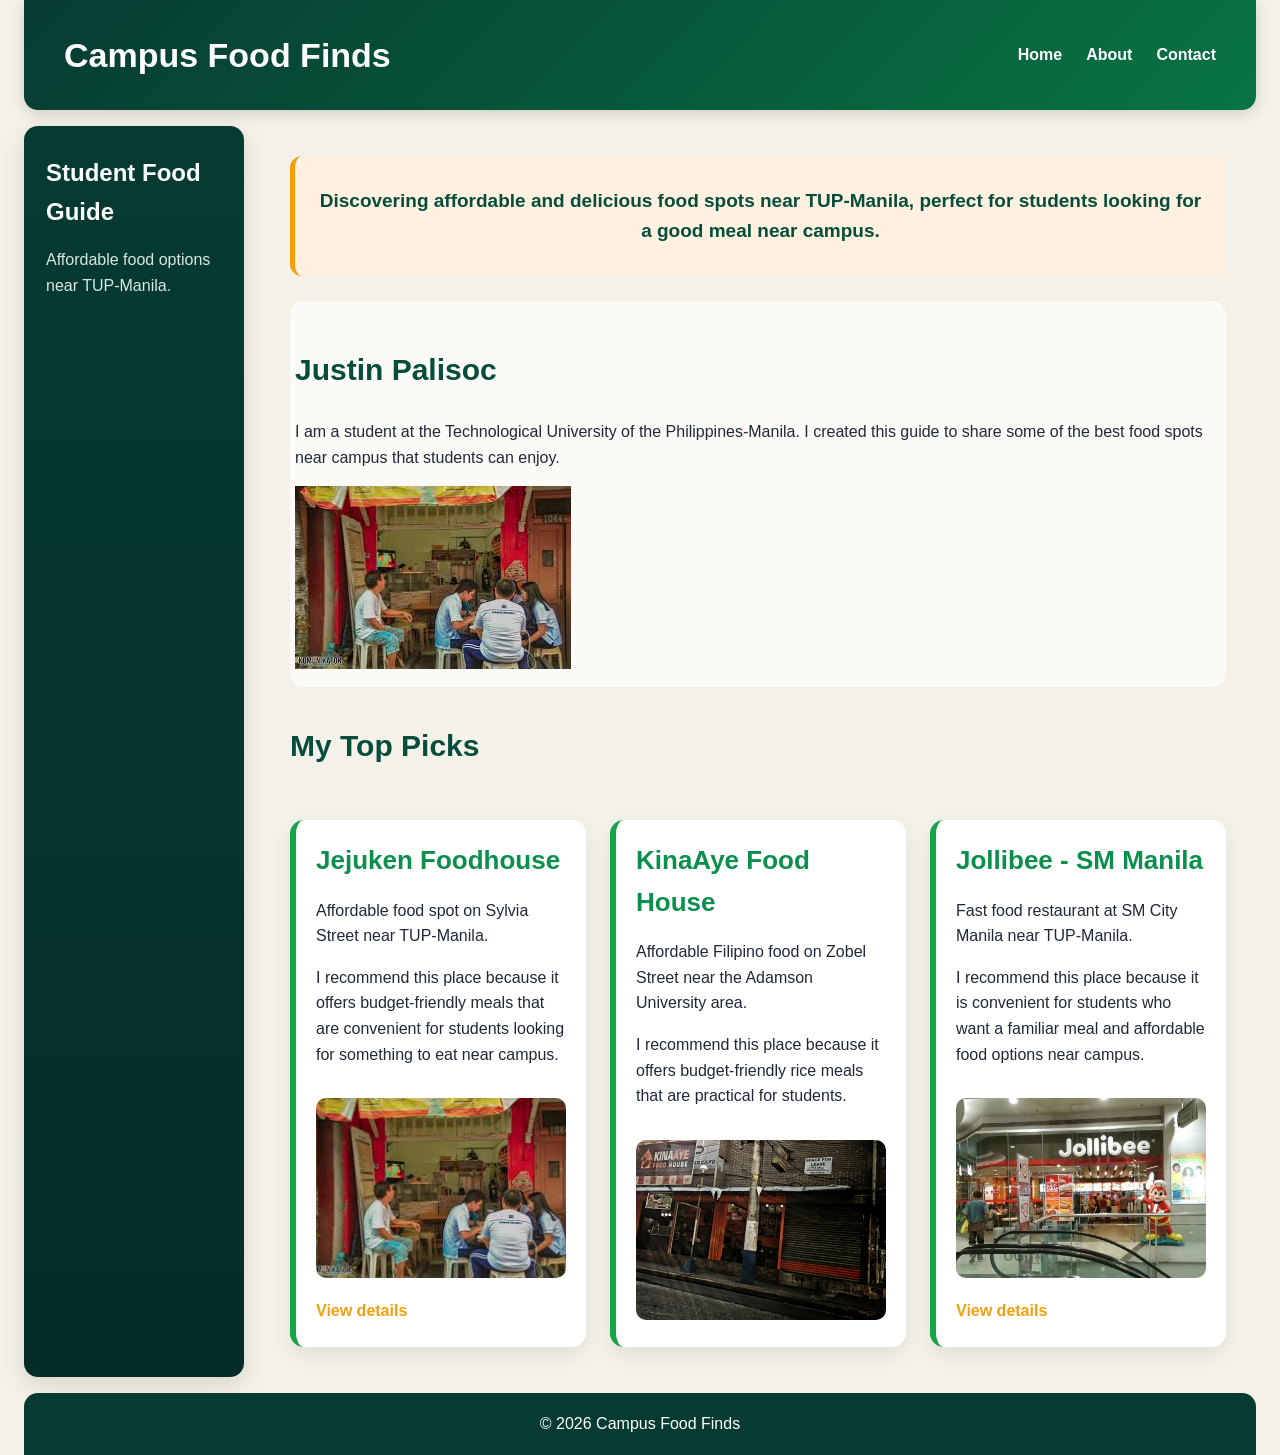
<file: index.html>
<!DOCTYPE html>
<html lang="en">
<head>
    <meta charset="UTF-8">
    <meta name="viewport" content="width=device-width, initial-scale=1.0">
    <title>Campus Food Finds</title>
    <link rel="stylesheet" href="style.css">
</head>
<body>

    <div class="page">

    <header class="site-header">
        <h1>Campus Food Finds</h1>
        <nav>
            <ul>
                <li><a href="index.html">Home</a></li>
                <li><a href="about.html">About</a></li>
                <li><a href="contact.html">Contact</a></li>
            </ul>
        </nav>
    </header>

    <aside>
        <h2>Student Food Guide</h2>
        <p>Affordable food options near TUP-Manila.</p>
    </aside>

    <main>

    <section class="hero">
        <p>
            Discovering affordable and delicious food spots near TUP-Manila,
            perfect for students looking for a good meal near campus.
        </p>
    </section>

    <section>
        <h2>Justin Palisoc</h2>

        <p>
            I am a student at the Technological University of the Philippines-Manila.
            I created this guide to share some of the best food spots near campus
            that students can enjoy.
        </p>

        <img src="jejuken.jpg" alt="Food spots near TUP-Manila">
    </section>
        <h2>My Top Picks</h2>

<div class="product-grid place-grid">

    <article class="product-card place-card">
        <h3>Jejuken Foodhouse</h3>
        <p>Affordable food spot on Sylvia Street near TUP-Manila.</p>
        <p>I recommend this place because it offers budget-friendly meals that are convenient for students looking for something to eat near campus.</p>
        <img src="jejuken.jpg" alt="Food served at Jejuken Foodhouse">
        <a href="products/jejuken.html">View details</a>
    </article>
    <article class="product-card place-card">
        <h3>KinaAye Food House</h3>
        <p>Affordable Filipino food on Zobel Street near the Adamson University area.</p>
        <p>I recommend this place because it offers budget-friendly rice meals that are practical for students.</p>
        <img src="kina-eye.jpg" alt="Affordable Filipino meal at KinaAye Food House">
    </article>
    <article class="product-card place-card">
        <h3>Jollibee - SM Manila</h3>
        <p>Fast food restaurant at SM City Manila near TUP-Manila.</p>
        <p>I recommend this place because it is convenient for students who want a familiar meal and affordable food options near campus.</p>
        <img src="jollibee.jpg" alt="Jollibee branch at SM City Manila">
        <a href="products/jollibee.html">View details</a>
    </article>
</div>

    </main>

<footer>
    <p>© 2026 Campus Food Finds</p>
</footer> 
    </div>

</body>
</html>
</file>
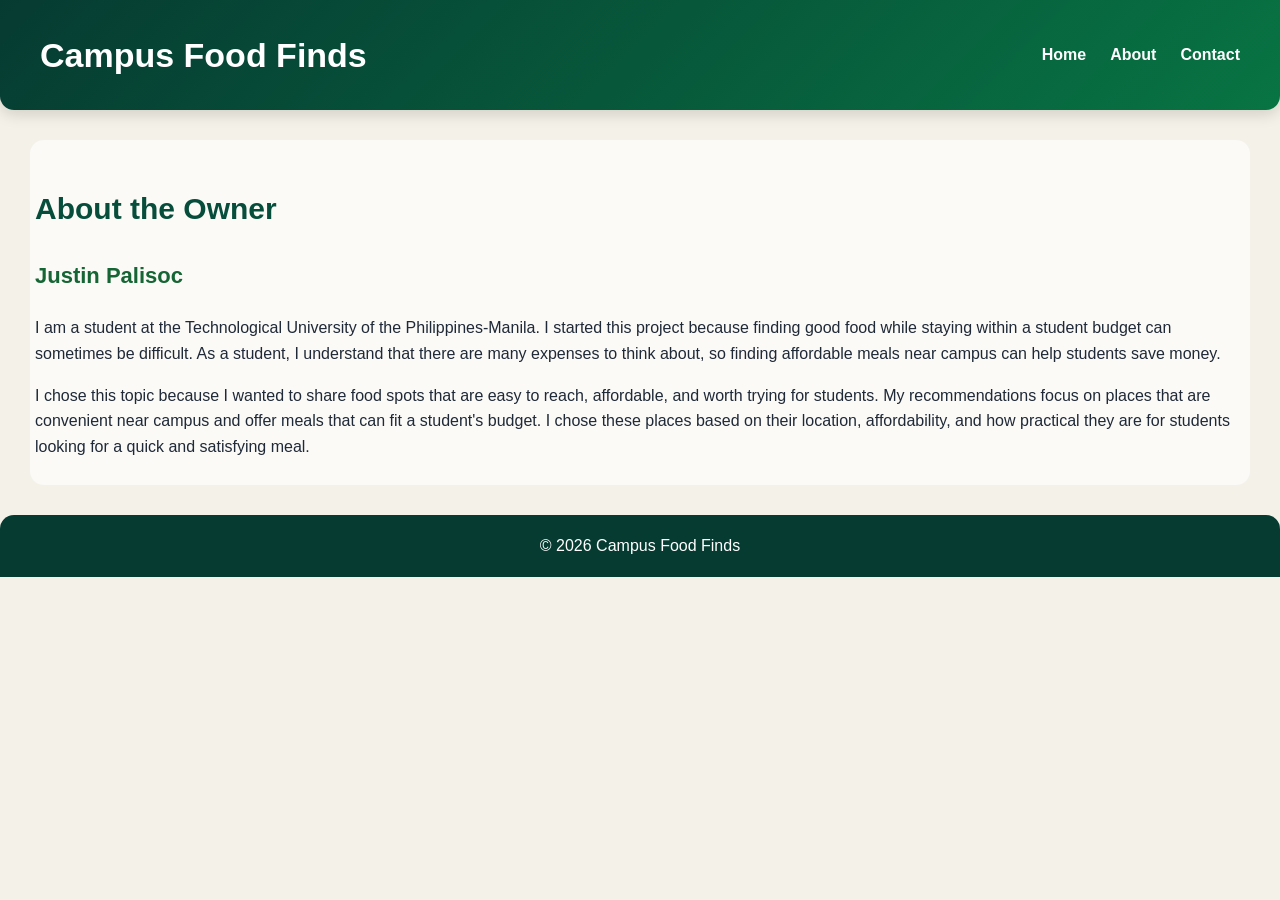
<file: about.html>
<!DOCTYPE html>
<html lang="en">

<head>
  <meta charset="UTF-8">
  <meta name="viewport" content="width=device-width, initial-scale=1.0">
  <title>About - Campus Food Finds</title>
  <link rel="stylesheet" href="style.css">
</head>

<body>

  <header class="site-header">
    <h1>Campus Food Finds</h1>

    <nav>
      <ul>
        <li><a href="index.html">Home</a></li>
        <li><a href="about.html">About</a></li>
        <li><a href="contact.html">Contact</a></li>
      </ul>
    </nav>
  </header>

  <main>

    <section>
      <h2>About the Owner</h2>

      <h3>Justin Palisoc</h3>

      <p>
        I am a student at the Technological University of the Philippines-Manila.
        I started this project because finding good food while staying within a 
        student budget can sometimes be difficult. As a student, I understand that
        there are many expenses to think about, so finding affordable meals near campus
        can help students save money.
      </p>

      <p>
        I chose this topic because I wanted to share food spots that are easy to reach,
        affordable, and worth trying for students. My recommendations focus on places
        that are convenient near campus and offer meals that can fit a student's budget.
        I chose these places based on their location, affordability, and how practical
        they are for students looking for a quick and satisfying meal.
       </p>
    </section>

  </main>

  <footer>
    <p>© 2026 Campus Food Finds</p>
  </footer>

</body>

</html>
</file>
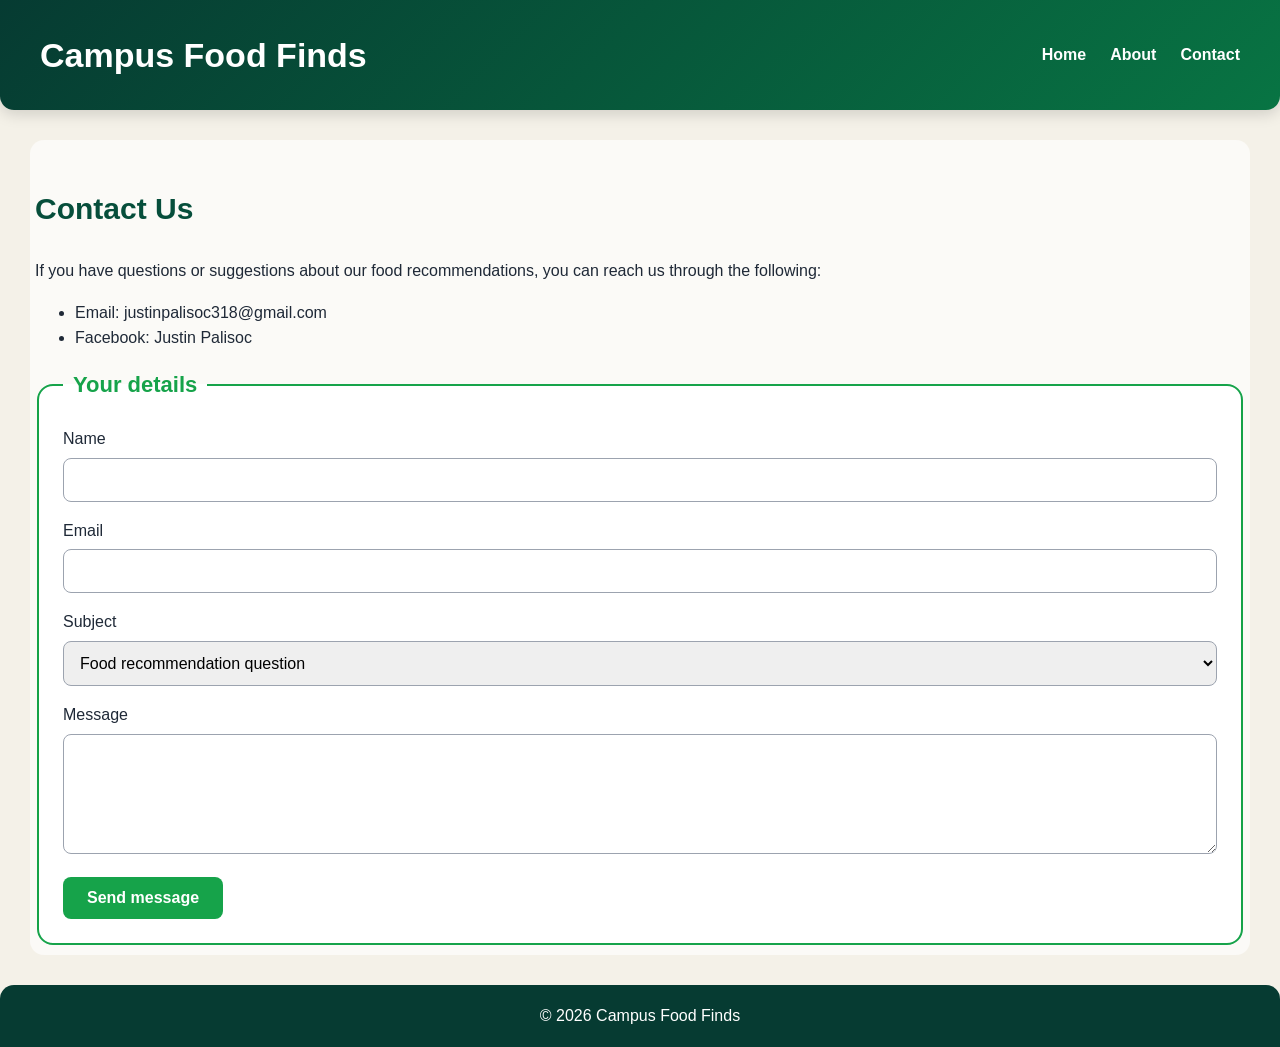
<file: contact.html>
<!DOCTYPE html>
<html lang="en">

<head>
  <meta charset="UTF-8">
  <meta name="viewport" content="width=device-width, initial-scale=1.0">
  <title>Contact - Campus Food Finds</title>
  <link rel="stylesheet" href="style.css">
</head>

<body>

  <header class="site-header">
    <h1>Campus Food Finds</h1>

    <nav>
      <ul>
        <li><a href="index.html">Home</a></li>
        <li><a href="about.html">About</a></li>
        <li><a href="contact.html">Contact</a></li>
      </ul>
    </nav>
  </header>

  <main>

    <section>
      <h2>Contact Us</h2>

      <p>
        If you have questions or suggestions about our food recommendations,
        you can reach us through the following:
      </p>

      <ul>
        <li>Email: justinpalisoc318@gmail.com</li>
        <li>Facebook: Justin Palisoc</li>
      </ul>

      
      <form>
          <fieldset>
              <legend>Your details</legend>

              <label for="name">Name</label>
              <input type="text" id="name" name="name" required>


              <label for="email">Email</label>
              <input type="email" id="email" name="email" required>


              <label for="subject">Subject</label>
              <select id="subject" name="subject">
                  <option value="food-question">Food recommendation question</option>
                  <option value="place-suggestion">Suggest a food place</option>
                  <option value="guide-feedback">Guide feedback</option>
                  <option value="other">Something else</option>
              </select>

     
              <label for="message">Message</label>
              <textarea id="message" name="message" required></textarea>


              <button type="submit">Send message</button>

          </fieldset>
      </form>
    </section>

  </main>

  <footer>
    <p>© 2026 Campus Food Finds</p>
  </footer>

</body>

</html>
</file>
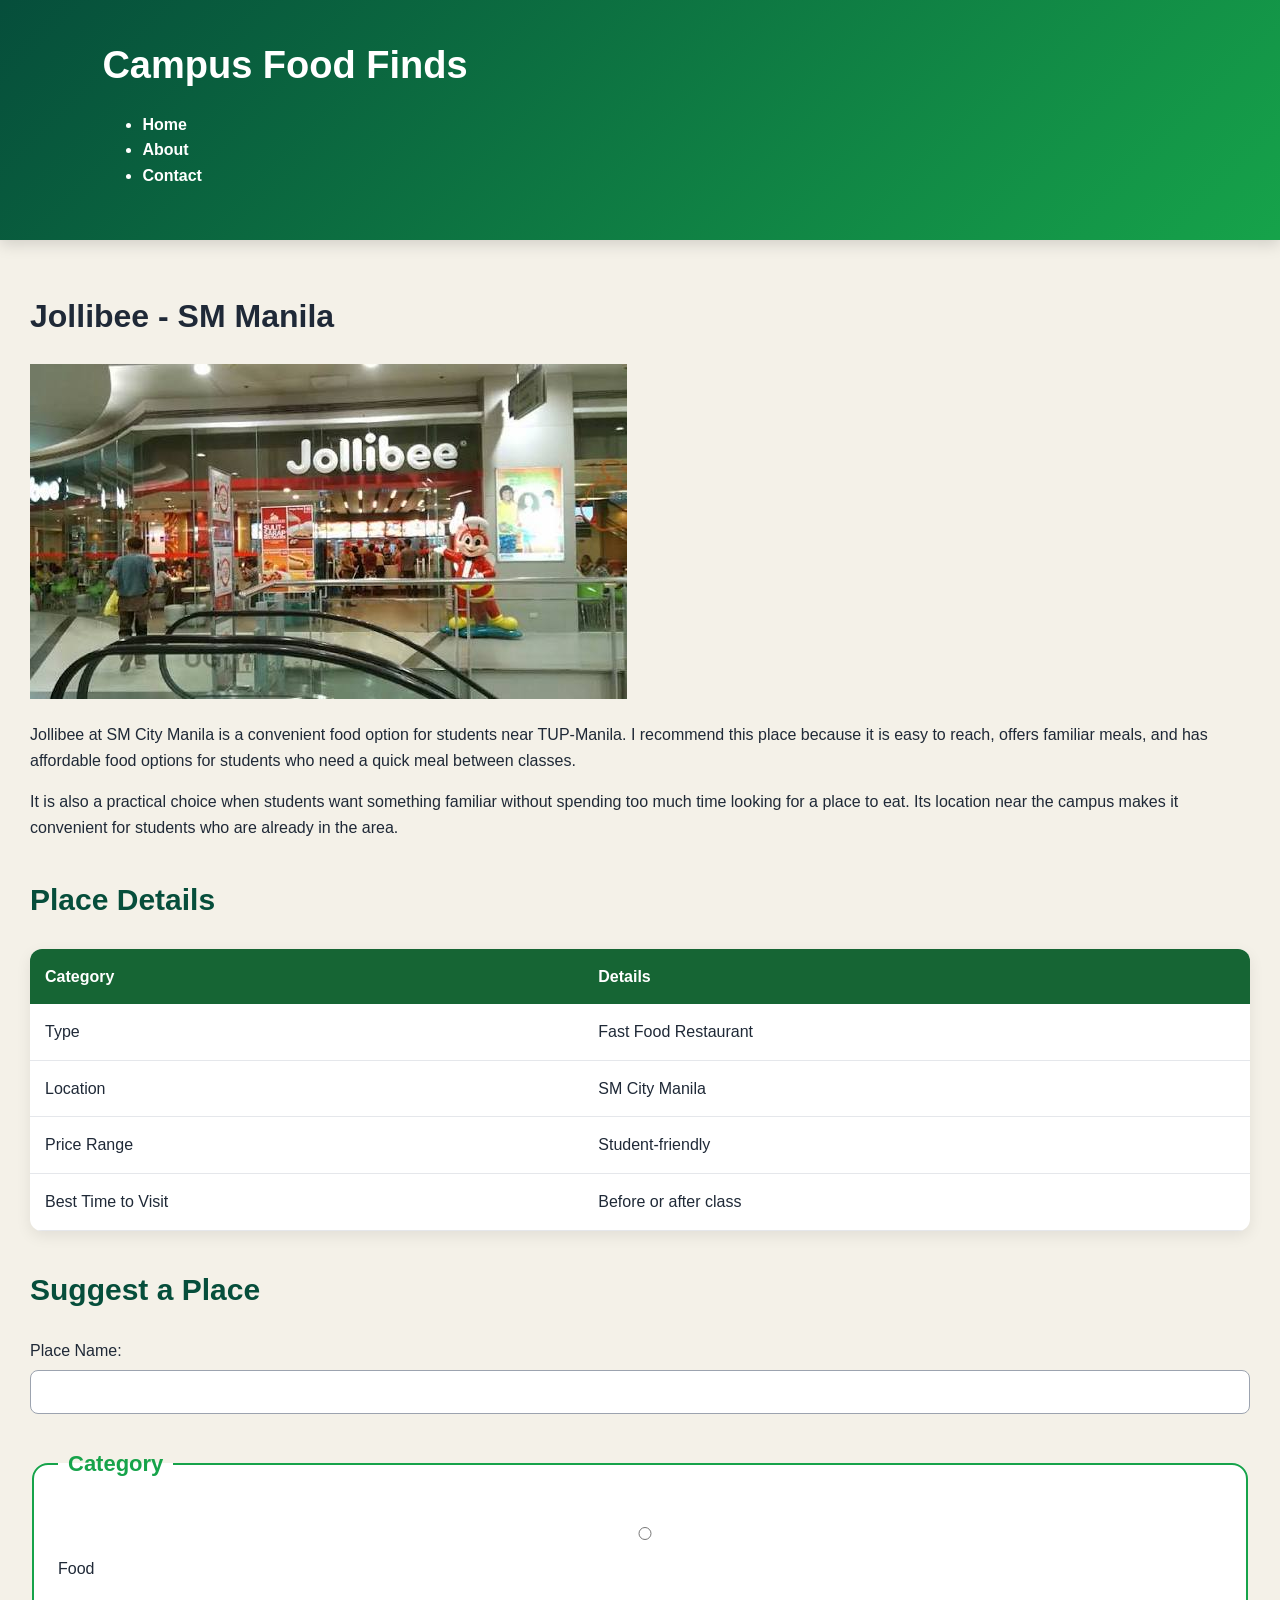
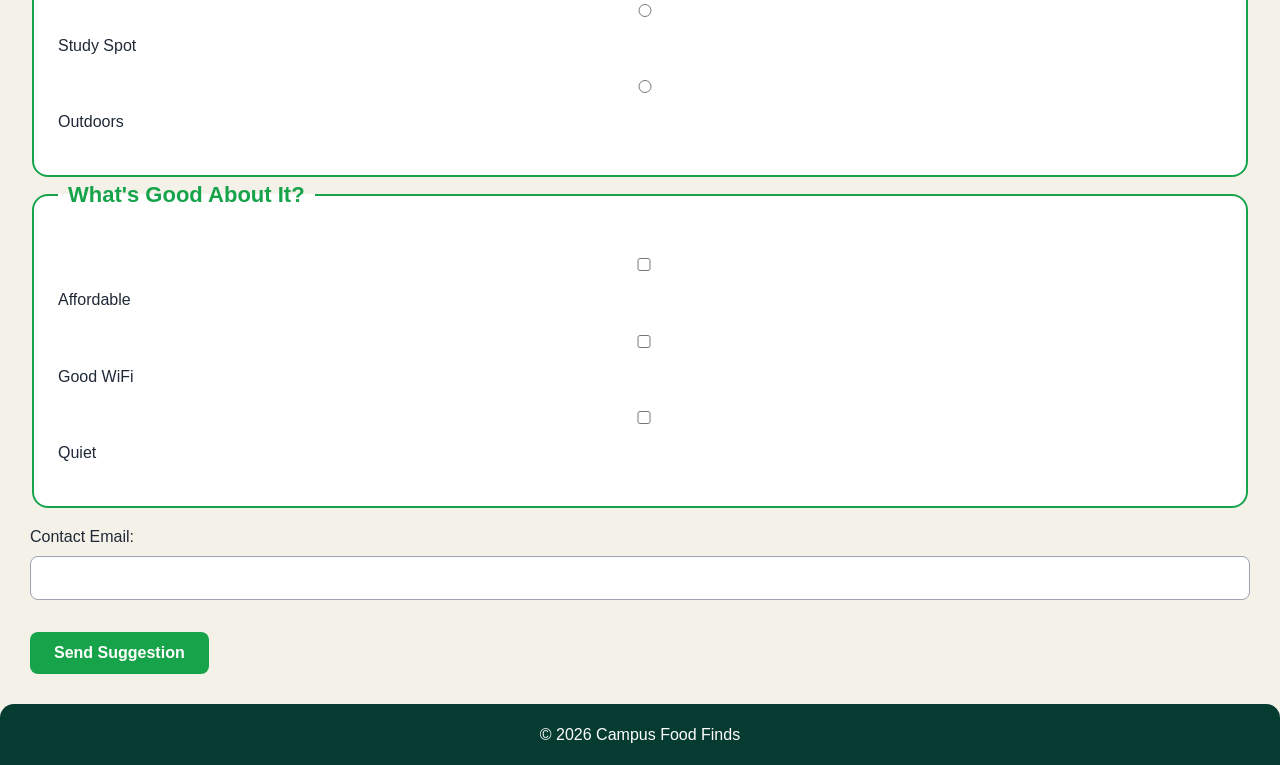
<file: places/jollibee.html>
<!DOCTYPE html>
<html lang="en">

<head>
    <meta charset="UTF-8">
    <meta name="viewport" content="width=device-width, initial-scale=1.0">
    <title>Jollibee - Campus Food Finds</title>
    <link rel="stylesheet" href="../style.css">
</head>

<body>

    <header>
        <h1>Campus Food Finds</h1>

        <nav>
            <ul>
                <li><a href="../index.html">Home</a></li>
                <li><a href="../about.html">About</a></li>
                <li><a href="../contact.html">Contact</a></li>
            </ul>
        </nav>
    </header>

    <main>

        <h1>Jollibee - SM Manila</h1>

        <img src="../jollibee.jpg" alt="Jollibee branch at SM City Manila">

        <p>
            Jollibee at SM City Manila is a convenient food option for students
            near TUP-Manila. I recommend this place because it is easy to reach,
            offers familiar meals, and has affordable food options for students
            who need a quick meal between classes.
        </p>

        <p>
            It is also a practical choice when students want something familiar
            without spending too much time looking for a place to eat. Its
            location near the campus makes it convenient for students who are
            already in the area.
        </p>

        <h2>Place Details</h2>

        <table>
            <tr>
                <th>Category</th>
                <th>Details</th>
            </tr>
            <tr>
                <td>Type</td>
                <td>Fast Food Restaurant</td>
            </tr>
            <tr>
                <td>Location</td>
                <td>SM City Manila</td>
            </tr>
            <tr>
                <td>Price Range</td>
                <td>Student-friendly</td>
            </tr>
            <tr>
                <td>Best Time to Visit</td>
                <td>Before or after class</td>
            </tr>
        </table>

        <h2>Suggest a Place</h2>

<form>

    <p>
        <label for="place-name">Place Name:</label>
        <input type="text" id="place-name" name="place-name" required>
    </p>

    <fieldset>
        <legend>Category</legend>

        <p>
            <input type="radio" id="food" name="category" value="food">
            <label for="food">Food</label>
        </p>

        <p>
            <input type="radio" id="study-spot" name="category" value="study-spot">
            <label for="study-spot">Study Spot</label>
        </p>

        <p>
            <input type="radio" id="outdoors" name="category" value="outdoors">
            <label for="outdoors">Outdoors</label>
        </p>

    </fieldset>

    <fieldset>
        <legend>What's Good About It?</legend>

        <p>
            <input type="checkbox" id="affordable" name="good-points" value="affordable">
            <label for="affordable">Affordable</label>
        </p>

        <p>
            <input type="checkbox" id="good-wifi" name="good-points" value="good-wifi">
            <label for="good-wifi">Good WiFi</label>
        </p>

        <p>
            <input type="checkbox" id="quiet" name="good-points" value="quiet">
            <label for="quiet">Quiet</label>
        </p>

    </fieldset>

    <p>
        <label for="email">Contact Email:</label>
        <input type="email" id="email" name="email" required>
    </p>

    <button type="submit">Send Suggestion</button>

</form>

    </main>

    <footer>
        <p>© 2026 Campus Food Finds</p>
    </footer>

</body>

</html>
</file>
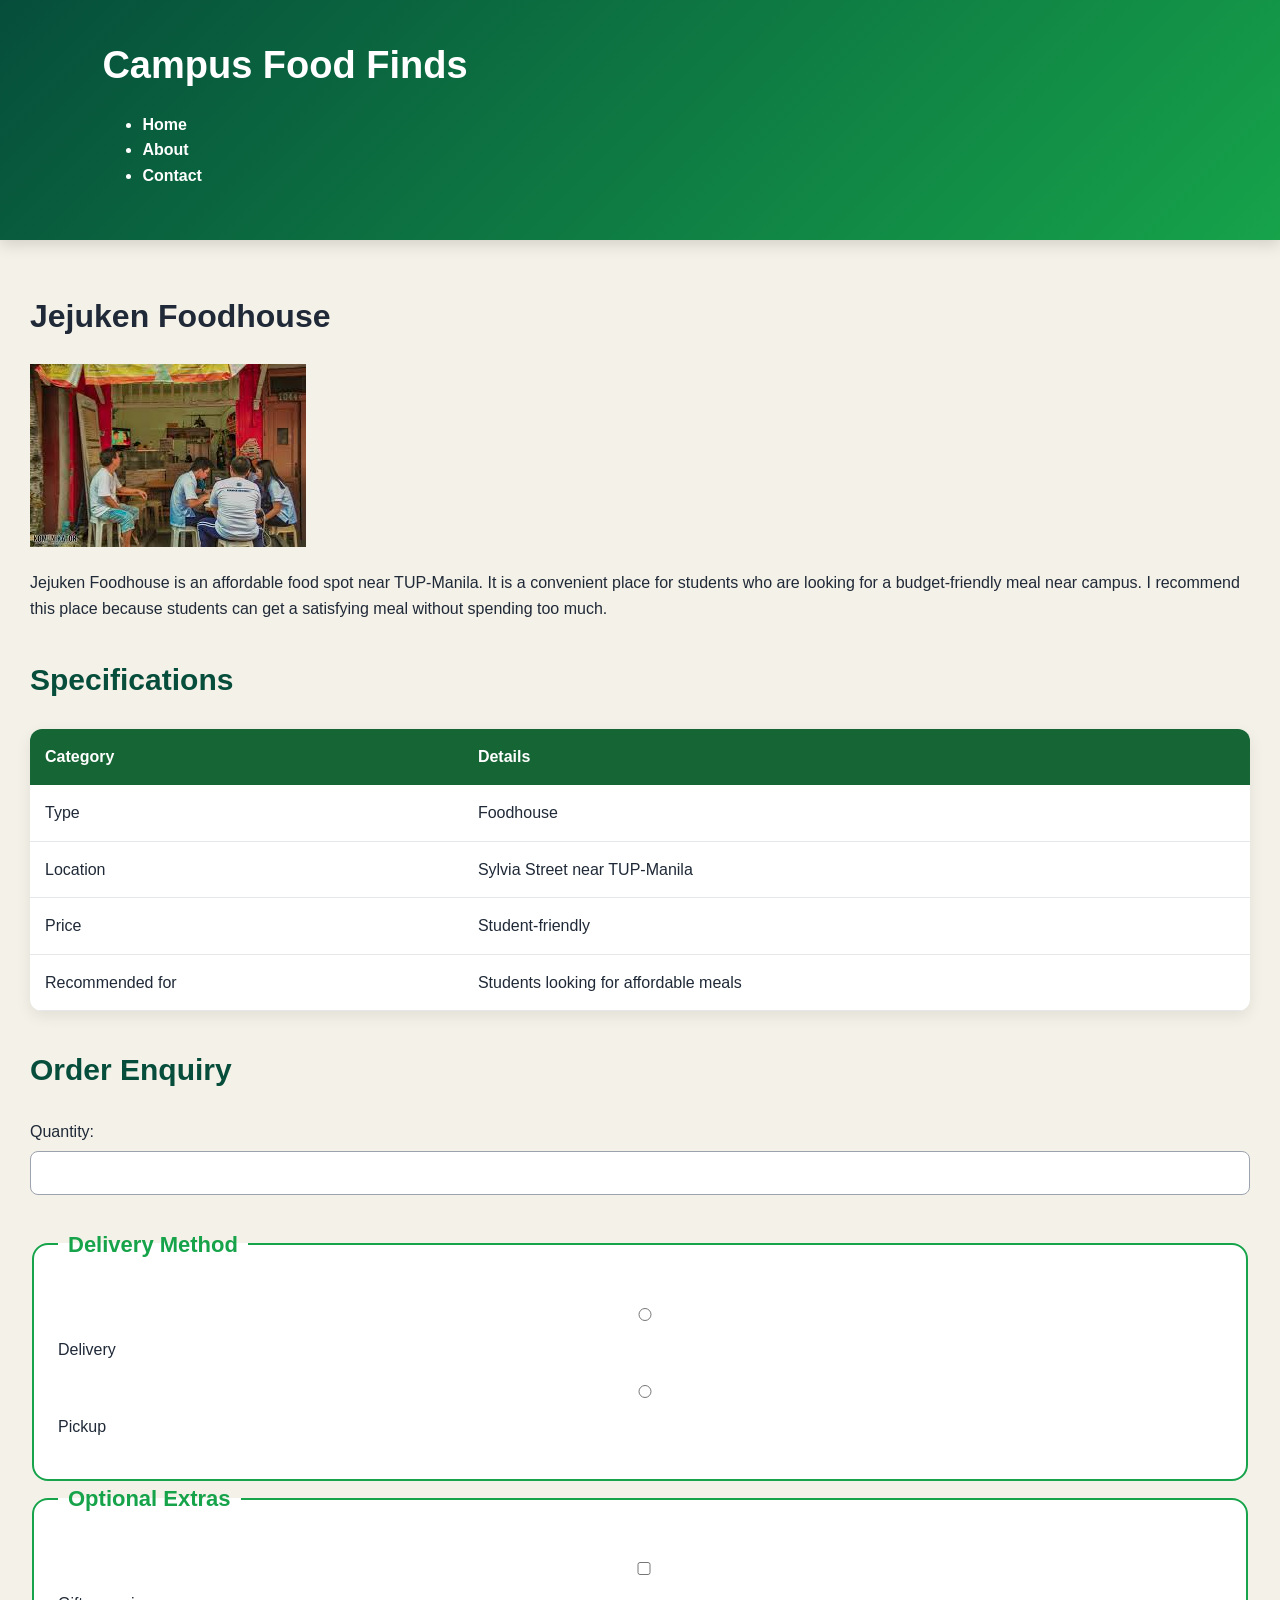
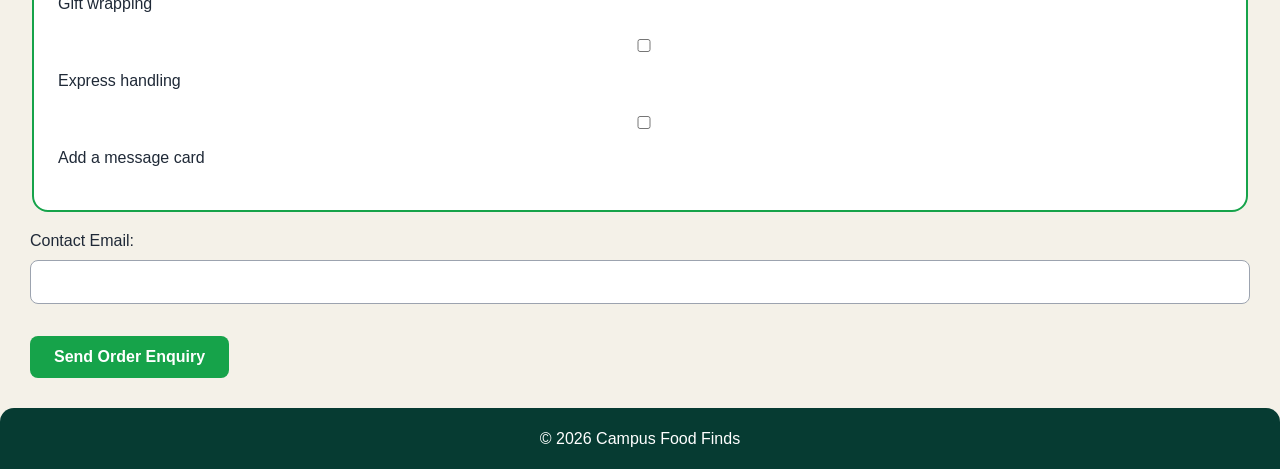
<file: products/jejuken.html>
<!DOCTYPE html>
<html lang="en">

<head>
    <meta charset="UTF-8">
    <meta name="viewport" content="width=device-width, initial-scale=1.0">
    <title>Jejuken Foodhouse - Campus Food Finds</title>
    <link rel="stylesheet" href="../style.css">
</head>

<body>

    <header>
        <h1>Campus Food Finds</h1>

        <nav>
            <ul>
                <li><a href="../index.html">Home</a></li>
                <li><a href="../about.html">About</a></li>
                <li><a href="../contact.html">Contact</a></li>
            </ul>
        </nav>
    </header>

    <main>

        <h1>Jejuken Foodhouse</h1>

        <img src="../jejuken.jpg" alt="Food served at Jejuken Foodhouse">

        <p>
            Jejuken Foodhouse is an affordable food spot near TUP-Manila.
            It is a convenient place for students who are looking for a
            budget-friendly meal near campus. I recommend this place because
            students can get a satisfying meal without spending too much.
        </p>

        <h2>Specifications</h2>

        <table>
            <tr>
                <th>Category</th>
                <th>Details</th>
            </tr>
            <tr>
                <td>Type</td>
                <td>Foodhouse</td>
            </tr>
            <tr>
                <td>Location</td>
                <td>Sylvia Street near TUP-Manila</td>
            </tr>
            <tr>
                <td>Price</td>
                <td>Student-friendly</td>
            </tr>
            <tr>
                <td>Recommended for</td>
                <td>Students looking for affordable meals</td>
            </tr>
        </table>

                <h2>Order Enquiry</h2>

        <form>

            <p>
                <label for="quantity">Quantity:</label>
                <input type="number" id="quantity" name="quantity" min="1" max="20">
            </p>

            <fieldset>
                <legend>Delivery Method</legend>

                <p>
                    <input type="radio" id="delivery" name="delivery-method" value="delivery">
                    <label for="delivery">Delivery</label>
                </p>

                <p>
                    <input type="radio" id="pickup" name="delivery-method" value="pickup">
                    <label for="pickup">Pickup</label>
                </p>
            </fieldset>

            <fieldset>
                <legend>Optional Extras</legend>

                <p>
                    <input type="checkbox" id="gift-wrap" name="extras" value="gift-wrap">
                    <label for="gift-wrap">Gift wrapping</label>
                </p>

                <p>
                    <input type="checkbox" id="express" name="extras" value="express">
                    <label for="express">Express handling</label>
                </p>

                <p>
                    <input type="checkbox" id="message-card" name="extras" value="message-card">
                    <label for="message-card">Add a message card</label>
                </p>
            </fieldset>

            <p>
                <label for="email">Contact Email:</label>
                <input type="email" id="email" name="email" required>
            </p>

            <button type="submit">Send Order Enquiry</button>

        </form>
    </main>

    <footer>
        <p>© 2026 Campus Food Finds</p>
    </footer>

</body>

</html>
</file>
<file: style.css>
:root {
    --brand: #16a34a;
    --ink: #1f2937;
    --muted: #6b7280;
    --light: #f3f6f4;
}
* {
    box-sizing: border-box;
}

body {
    margin: 0;
    font-family: Arial, sans-serif;
    color: #1f2937;
    background: #f3f6f4;
    line-height: 1.6;
}

header {
    background: linear-gradient(135deg, #064e3b, #16a34a);
    color: white;
    padding: 35px 8%;
    box-shadow: 0 4px 15px rgba(0, 0, 0, 0.15);
}

header h1 {
    margin: 0 0 15px;
    font-size: 38px;
}

nav a {
    color: white;
    text-decoration: none;
    font-weight: bold;
}

nav a:hover {
    color: #bbf7d0;
}

main {
    max-width: 1100px;
    margin: 40px auto;
    padding: 0 25px;
}

main > p:first-child {
    font-size: 20px;
    color: #166534;
    font-weight: bold;
}

h2 {
    color: #064e3b;
    font-size: 30px;
    margin-top: 35px;
}

h3 {
    color: #166534;
    font-size: 22px;
}

article {
    background: white;
    margin: 25px 0;
    padding: 25px;
    border-radius: 18px;
    box-shadow: 0 8px 25px rgba(0, 0, 0, 0.08);
    border-left: 6px solid #16a34a;
    transition: 0.3s;
}

article:hover {
    transform: translateY(-5px);
    box-shadow: 0 12px 30px rgba(0, 0, 0, 0.14);
}

article img {
    width: 100%;
    max-width: 450px;
    height: 250px;
    object-fit: cover;
    border-radius: 12px;
    margin-top: 15px;
}

table {
    width: 100%;
    border-collapse: collapse;
    margin: 25px 0;
    background: white;
    border-radius: 12px;
    overflow: hidden;
    box-shadow: 0 5px 15px rgba(0, 0, 0, 0.08);
}

th {
    background: #166534;
    color: white;
    padding: 15px;
    text-align: left;
}

td {
    padding: 15px;
    border-bottom: 1px solid #e5e7eb;
}

button {
    background: #16a34a;
    color: white;
    border: none;
    padding: 12px 22px;
    border-radius: 8px;
    font-weight: bold;
    cursor: pointer;
}

button:hover {
    background: #166534;
}
.site-header {
    display: flex;
    justify-content: space-between;
    align-items: center;
}

.site-header nav ul {
    list-style: none;
    padding: 0;
    margin: 0;
    display: flex;
    gap: 20px;
}

.site-header nav a {
    color: white;
    text-decoration: none;
    font-weight: bold;
}
.product-card,
.place-card {
    background-color: white;
    border-radius: 16px;
    padding: 20px;
    border-left: 6px solid var(--brand);
    margin-bottom: 24px;
}

.product-card h3,
.place-card h3 {
    font-size: 24px;
    color: var(--brand);
    margin-top: 0;
}

/* Contact Form */
fieldset {
    padding: 24px;
    border: 2px solid var(--brand);
    border-radius: 16px;
    background-color: white;
}

legend {
    padding: 0 10px;
    color: var(--brand);
    font-size: 22px;
    font-weight: bold;
}

input,
textarea,
select {
    width: 100%;
    padding: 12px;
    margin-top: 6px;
    margin-bottom: 16px;
    border: 1px solid #9ca3af;
    border-radius: 8px;
    font-family: inherit;
    font-size: 16px;
}

textarea {
    min-height: 120px;
    resize: vertical;
}

input:focus,
textarea:focus,
select:focus {
    outline: 3px solid var(--brand);
    outline-offset: 2px;
}

button,
input[type="submit"] {
    background-color: var(--brand);
    color: white;
    padding: 12px 24px;
    border: none;
    border-radius: 8px;
    cursor: pointer;
    font-size: 16px;
    font-weight: bold;
}

button:hover,
input[type="submit"]:hover {
    background-color: #125c40;
}
.place-card {
    background-color: white;
    border-radius: 16px;
    padding: 20px;
    border-left: 6px solid var(--brand);
    margin-bottom: 24px;
}

.place-card h3 {
    font-size: 24px;
    color: var(--brand);
}
/* Guide Place Cards */
.place-card {
    background-color: #ffffff;
    border-radius: 16px;
    padding: 24px;
    border-left: 8px solid var(--brand);
    margin-bottom: 30px;
    box-shadow: 0 8px 20px rgba(0, 0, 0, 0.08);
}

.place-card h3 {
    font-size: 26px;
    color: var(--brand);
    margin-top: 0;
    margin-bottom: 15px;
}

.place-card p {
    color: var(--ink);
}

.place-card img {
    width: 100%;
    max-width: 450px;
    border-radius: 12px;
    margin-top: 15px;
}

.place-card a {
    display: inline-block;
    margin-top: 15px;
    color: var(--brand);
    font-weight: bold;
    text-decoration: none;
}

.place-card a:hover {
    text-decoration: underline;
}

.hero {
    display: flex;
    justify-content: center;
    align-items: center;
    min-height: 120px;
    text-align: center;
}
.hero p {
    font-size: 20px;
}
.product-grid {
    display: flex;
    flex-wrap: wrap;
    gap: 24px;
}

.product-card {
    flex: 1 1 240px;
}
.place-grid {
    display: flex;
    flex-wrap: wrap;
    gap: 24px;
}

.place-card {
    flex: 1 1 240px;
}


body {
    background: #f4f1e8;
}

.page { 
    display: grid; 
    grid-template-columns: 1fr; 
    grid-template-areas:
        "masthead"
        "main"
        "side"
        "foot";
    gap: 16px; 
    max-width: 1400px; 
    margin: 0 auto; 
    padding: 0 24px; 
}

@media (min-width: 700px) {
    .page {
        grid-template-columns: 220px 1fr;
        grid-template-areas:
            "masthead masthead"
            "side main"
            "foot foot";
    }
}

header {
    grid-area: masthead;
}

aside {
    grid-area: side;
}

main {
    grid-area: main;
    max-width: none;
    margin: 0;
    padding: 30px;
}

footer {
    grid-area: foot;
}


/* ===== HEADER ===== */

.site-header {
    display: flex;
    justify-content: space-between;
    align-items: center;

    background: linear-gradient(135deg, #063b32, #087443);
    color: white;
    padding: 28px 40px;
    border-radius: 0 0 14px 14px;
}

.site-header h1 {
    margin: 0;
    font-size: 34px;
}

.site-header nav ul {
    list-style: none;
    padding: 0;
    margin: 0;
    display: flex;
    gap: 24px;
}

.site-header nav a {
    color: white;
    text-decoration: none;
    font-weight: bold;
}

.site-header nav a:hover {
    color: #f59e0b;
}


/* ===== SIDEBAR ===== */

aside {
    background: linear-gradient(180deg, #063b32, #052c27);
    color: white;
    padding: 28px 22px;
    border-radius: 14px;
    min-height: 500px;
    box-shadow: 0 8px 25px rgba(0, 0, 0, 0.12);
}

aside h2 {
    color: white;
    font-size: 24px;
    margin-top: 0;
    margin-bottom: 15px;
}

aside p {
    color: #d9e7e2;
    line-height: 1.6;
}


/* ===== HERO ===== */

.hero {
    background: #fff0df;
    border-left: 5px solid #f59e0b;
    border-radius: 12px;
    padding: 20px 24px;
    margin-bottom: 25px;
}

.hero p {
    margin: 0;
    font-size: 19px;
    font-weight: bold;
    color: #064e3b;
}


/* ===== MAIN CONTENT ===== */

main h2 {
    color: #064e3b;
}

main > section:not(.hero) {
    background: rgba(255, 255, 255, 0.65);
    border-radius: 14px;
    padding: 10px 5px;
}


/* ===== PRODUCT GRID ===== */

.product-grid {
    display: flex;
    flex-wrap: wrap;
    gap: 24px;
}

.product-card {
    flex: 1 1 240px;
    background: white;
    border-radius: 14px;
    padding: 20px;
    border-left: 6px solid #16a34a;
    margin-bottom: 0;
    box-shadow: 0 8px 20px rgba(0, 0, 0, 0.08);
}

.product-card h3 {
    color: #0b8f4d;
    margin-top: 0;
}

.product-card img {
    width: 100%;
    max-width: 450px;
    height: 180px;
    object-fit: cover;
    border-radius: 10px;
    margin-top: 15px;
}

.product-card a {
    display: inline-block;
    margin-top: 12px;
    color: #f59e0b;
    font-weight: bold;
    text-decoration: none;
}

.product-card a:hover {
    text-decoration: underline;
}


/* ===== FOOTER ===== */

footer {
    background: #063b32;
    color: white;
    text-align: center;
    padding: 18px;
    border-radius: 14px 14px 0 0;
}

footer p {
    margin: 0;
}
</file>
